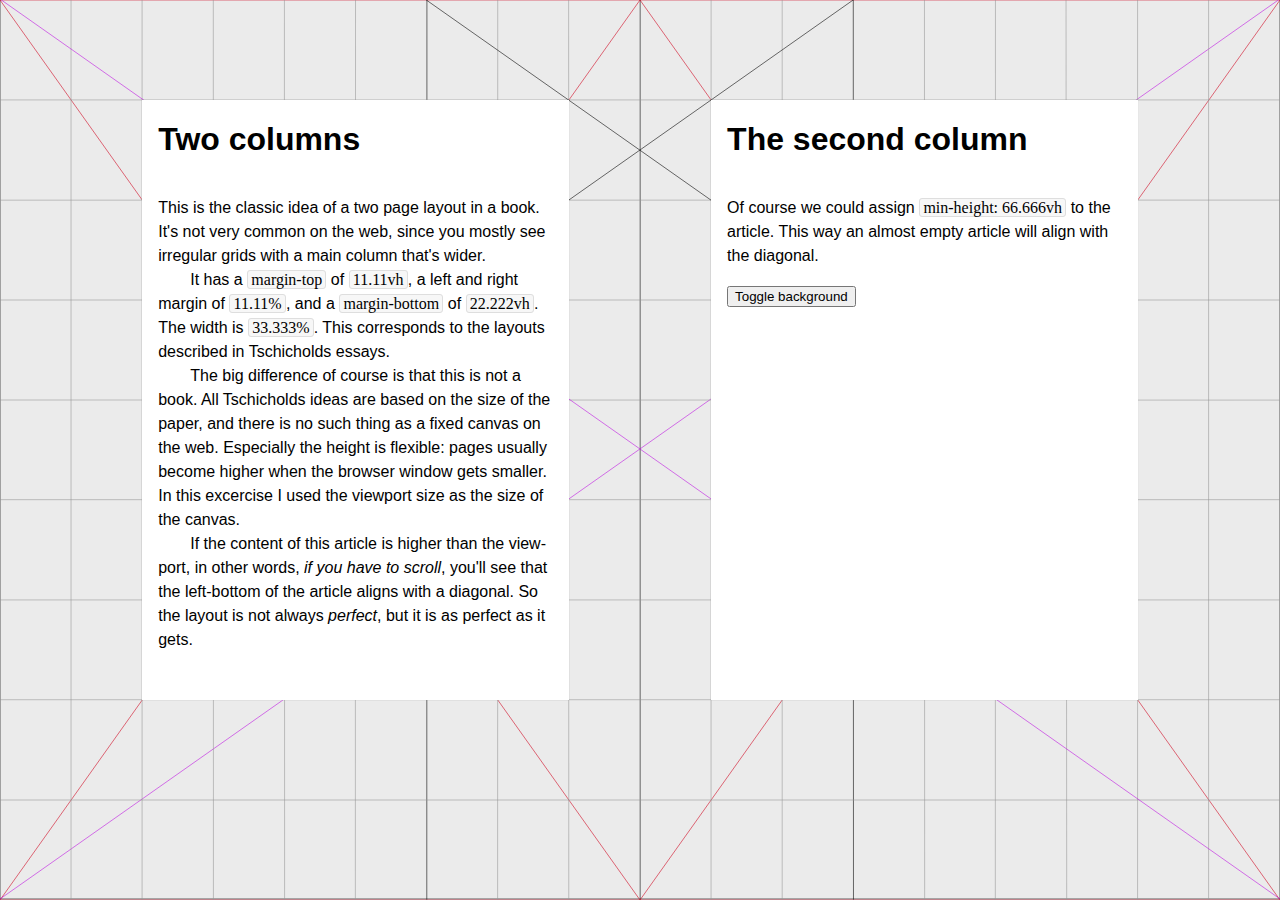
<file: eighteen-1/index.html>
<!doctype html>
<html lang="en">
<head>
	<meta charset="utf-8">
	<meta name="viewport" content="width=device-width, initial-scale=1">
	<title>Eighteen blocks — researching Jan Tschicholds theory</title>
	<link rel="stylesheet" href="http://fonts.typotheque.com/WF-023273-006956.css">
	<link rel="stylesheet" href="../css/typography.css">
<style>
body {
	margin: 0;
	padding: 0;
	background-color: #ebebeb;
	background-image: url(../sketch/complete-octavoformat.svg);
	background-size: 100% 100vh;
	background-attachment: fixed;
	background-position: 0 0;
}
body:target,
.flat {
	background: hsla(315,52%,24%,1);
}

article {
	float: left;
	margin: 11.1111vh 0% 22.2222vh 11.11111%;
	width: 33.3333%;
	box-sizing: border-box;
	min-height: 66.66666vh;
}
article + article {

}
</style>
</head>
<body id="g">

<article>
	<h1>Two columns</h1>
	<p>This is the classic idea of a two page layout in a book. It's not very common on the web, since you mostly see irregular grids with a main column that's wider.</p>
	<p>
		It has a <code>margin-top</code> of <code>11.11vh</code>, a left and right margin of <code>11.11%</code>, and a <code>margin-bottom</code> of <code>22.222vh</code>. The width is <code>33.333%</code>. This corresponds to the layouts described in Tschicholds essays.
	</p>
	<p>
		The big difference of course is that this is not a book. All Tschicholds ideas are based on the size of the paper, and there is no such thing as a fixed canvas on the web. Especially the height is flexible: pages usually become higher when the browser window gets smaller. In this excercise I used the viewport size as the size of the canvas.
	</p>
	<p>
		If the content of this article is higher than the viewport, in other words, <em>if you have to scroll</em>, you'll see that the left-bottom of the article aligns with a diagonal. So the layout is not always <em>perfect</em>, but it is as perfect as it gets.
	</p>
</article>
<article>
	<h1>The second column</h1>
	<p>
		Of course we could assign <code>min-height: 66.666vh</code> to the article. This way an almost empty article will align with the diagonal.
	</p>
	<form action="#g">
		<button id="toggle">Toggle background</button>
	</form>

</article>

<script>
document.getElementById('toggle').onclick = function(e){
	document.querySelector('body').classList.toggle('flat');
	e.preventDefault();
}
</script>
</body>
</html>
</file>
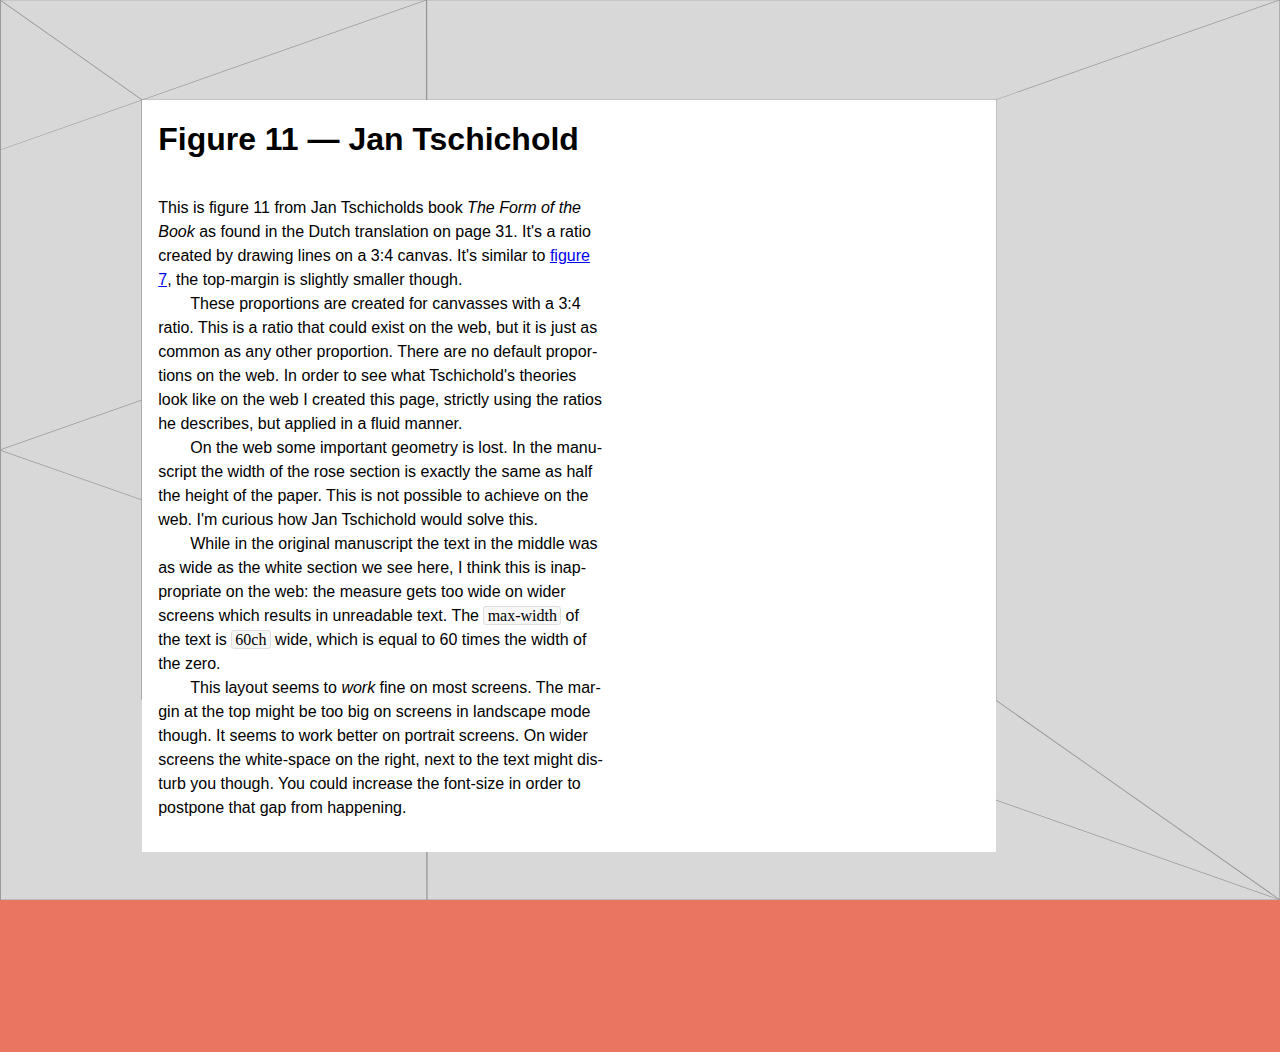
<file: figure-11/index.html>
<!doctype html>
<html lang="en">
<head>
	<meta charset="utf-8">
	<meta name="viewport" content="width=device-width, initial-scale=1">
	<title>Figure 11 — The Form of the Book — Jan Tschichold</title>
	<link rel="stylesheet" href="http://fonts.typotheque.com/WF-023273-006956.css">
	<link rel="stylesheet" href="../css/typography.css">
<style>
html {
    background-color: hsla(9,77%,65%,1) ;
	background-image: url(../sketch/half-octavoformat.svg);
	background-size: 100% 100vh;
	background-attachment: fixed;
	background-position: 0 0;
}
body {
    margin: 11.11111111vh 22.22222222% 22.22222222vh 11.11111111%;
    padding: 0;
    background: hsla(343,69%,63%,1);
}
@media (max-width: 30em) {
    body {
        font-size: .8em;
    }
}

</style>
</head>
<body>
<article>
    <h1>Figure 11 — Jan Tschichold</h1>
    <p>
        This is figure 11 from Jan Tschicholds book <cite>The Form of the Book</cite> as found in the Dutch translation on page 31. It's a ratio created by drawing lines on a 3:4 canvas. It's similar to <a href="../figure-7/">figure 7</a>, the top-margin is slightly smaller though.
    </p>
    <p>
        These proportions are created for canvasses with a 3:4 ratio. This is a ratio that could exist on the web, but it is just as common as any other proportion. There are no default proportions on the web. In order to see what Tschichold's theories look like on the web I created this page, strictly using the ratios he describes, but applied in a fluid manner.
    </p>
    <p>
        On the web some important geometry is lost. In the manuscript the width of the rose section is exactly the same as half the height of the paper. This is not possible to achieve on the web. I'm curious how Jan Tschichold would solve this.
    </p>
    <p>
        While in the original manuscript the text in the middle was as wide as the white section we see here, I think this is inappropriate on the web: the measure gets too wide on wider screens which results in unreadable text. The <code>max-width</code> of the text is <code>60ch</code> wide, which is equal to 60 times the width of the zero.
    </p>
    <p>
        This layout seems to <i>work</i> fine on most screens. The margin at the top might be too big on screens in landscape mode though. It seems to work better on portrait screens. On wider screens the white-space on the right, next to the text might disturb you though. You could increase the font-size in order to postpone that gap from happening.
    </p>
</article>

</body>
</html>
</file>
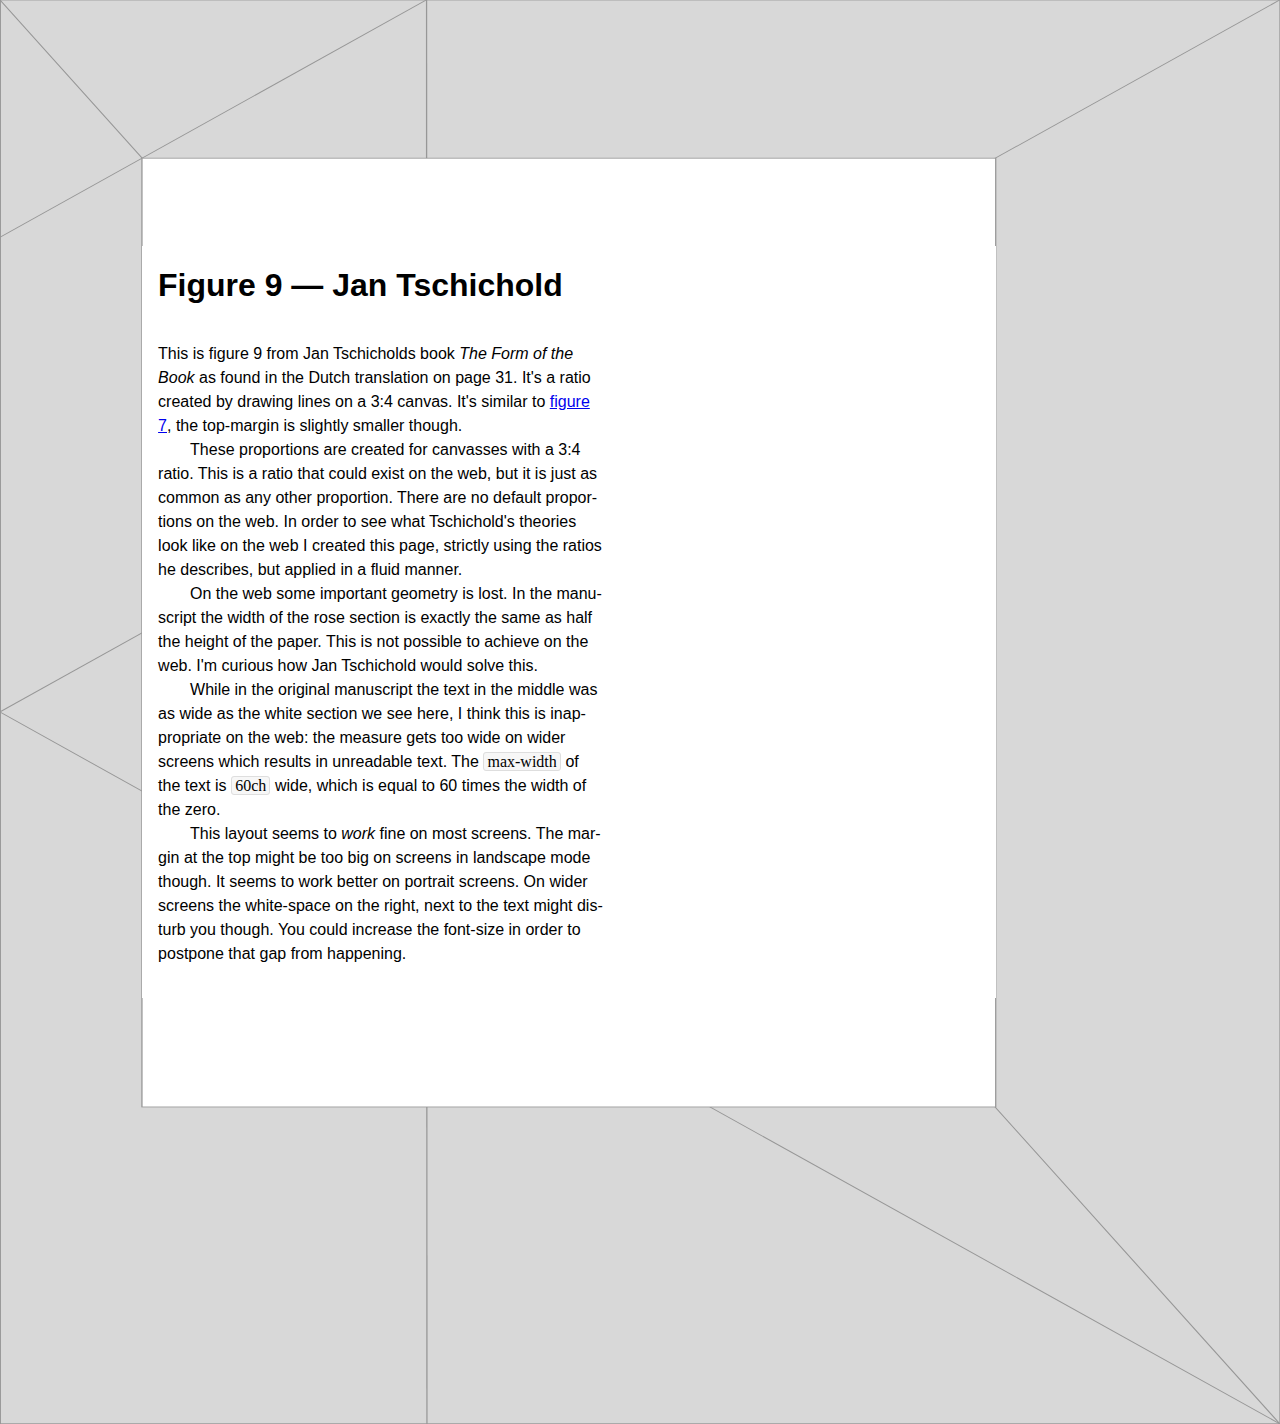
<file: figure-12/index.html>
<!doctype html>
<html lang="en">
<head>
	<meta charset="utf-8">
	<meta name="viewport" content="width=device-width, initial-scale=1">
	<title>Figure 9 — The Form of the Book — Jan Tschichold</title>
	<link rel="stylesheet" href="http://fonts.typotheque.com/WF-023273-006956.css">
	<link rel="stylesheet" href="../css/typography.css">
<style>
html {
    background-color: hsla(9,77%,65%,1) ;
	background-image: url(../sketch/half-octavoformat.svg);
	background-size: cover;
}
body {
    margin: 19.2% 22.2% 33.3% 11.1%;
    padding: 0;
    background: hsla(343,69%,63%,1);
}
@media (max-width: 30em) {
    body {
        font-size: .8em;
    }
}

</style>
</head>
<body>
<article>
    <h1>Figure 9 — Jan Tschichold</h1>
    <p>
        This is figure 9 from Jan Tschicholds book <cite>The Form of the Book</cite> as found in the Dutch translation on page 31. It's a ratio created by drawing lines on a 3:4 canvas. It's similar to <a href="../figure-7/">figure 7</a>, the top-margin is slightly smaller though.
    </p>
    <p>
        These proportions are created for canvasses with a 3:4 ratio. This is a ratio that could exist on the web, but it is just as common as any other proportion. There are no default proportions on the web. In order to see what Tschichold's theories look like on the web I created this page, strictly using the ratios he describes, but applied in a fluid manner.
    </p>
    <p>
        On the web some important geometry is lost. In the manuscript the width of the rose section is exactly the same as half the height of the paper. This is not possible to achieve on the web. I'm curious how Jan Tschichold would solve this.
    </p>
    <p>
        While in the original manuscript the text in the middle was as wide as the white section we see here, I think this is inappropriate on the web: the measure gets too wide on wider screens which results in unreadable text. The <code>max-width</code> of the text is <code>60ch</code> wide, which is equal to 60 times the width of the zero.
    </p>
    <p>
        This layout seems to <i>work</i> fine on most screens. The margin at the top might be too big on screens in landscape mode though. It seems to work better on portrait screens. On wider screens the white-space on the right, next to the text might disturb you though. You could increase the font-size in order to postpone that gap from happening.
    </p>
</article>
</body>
</html>
</file>
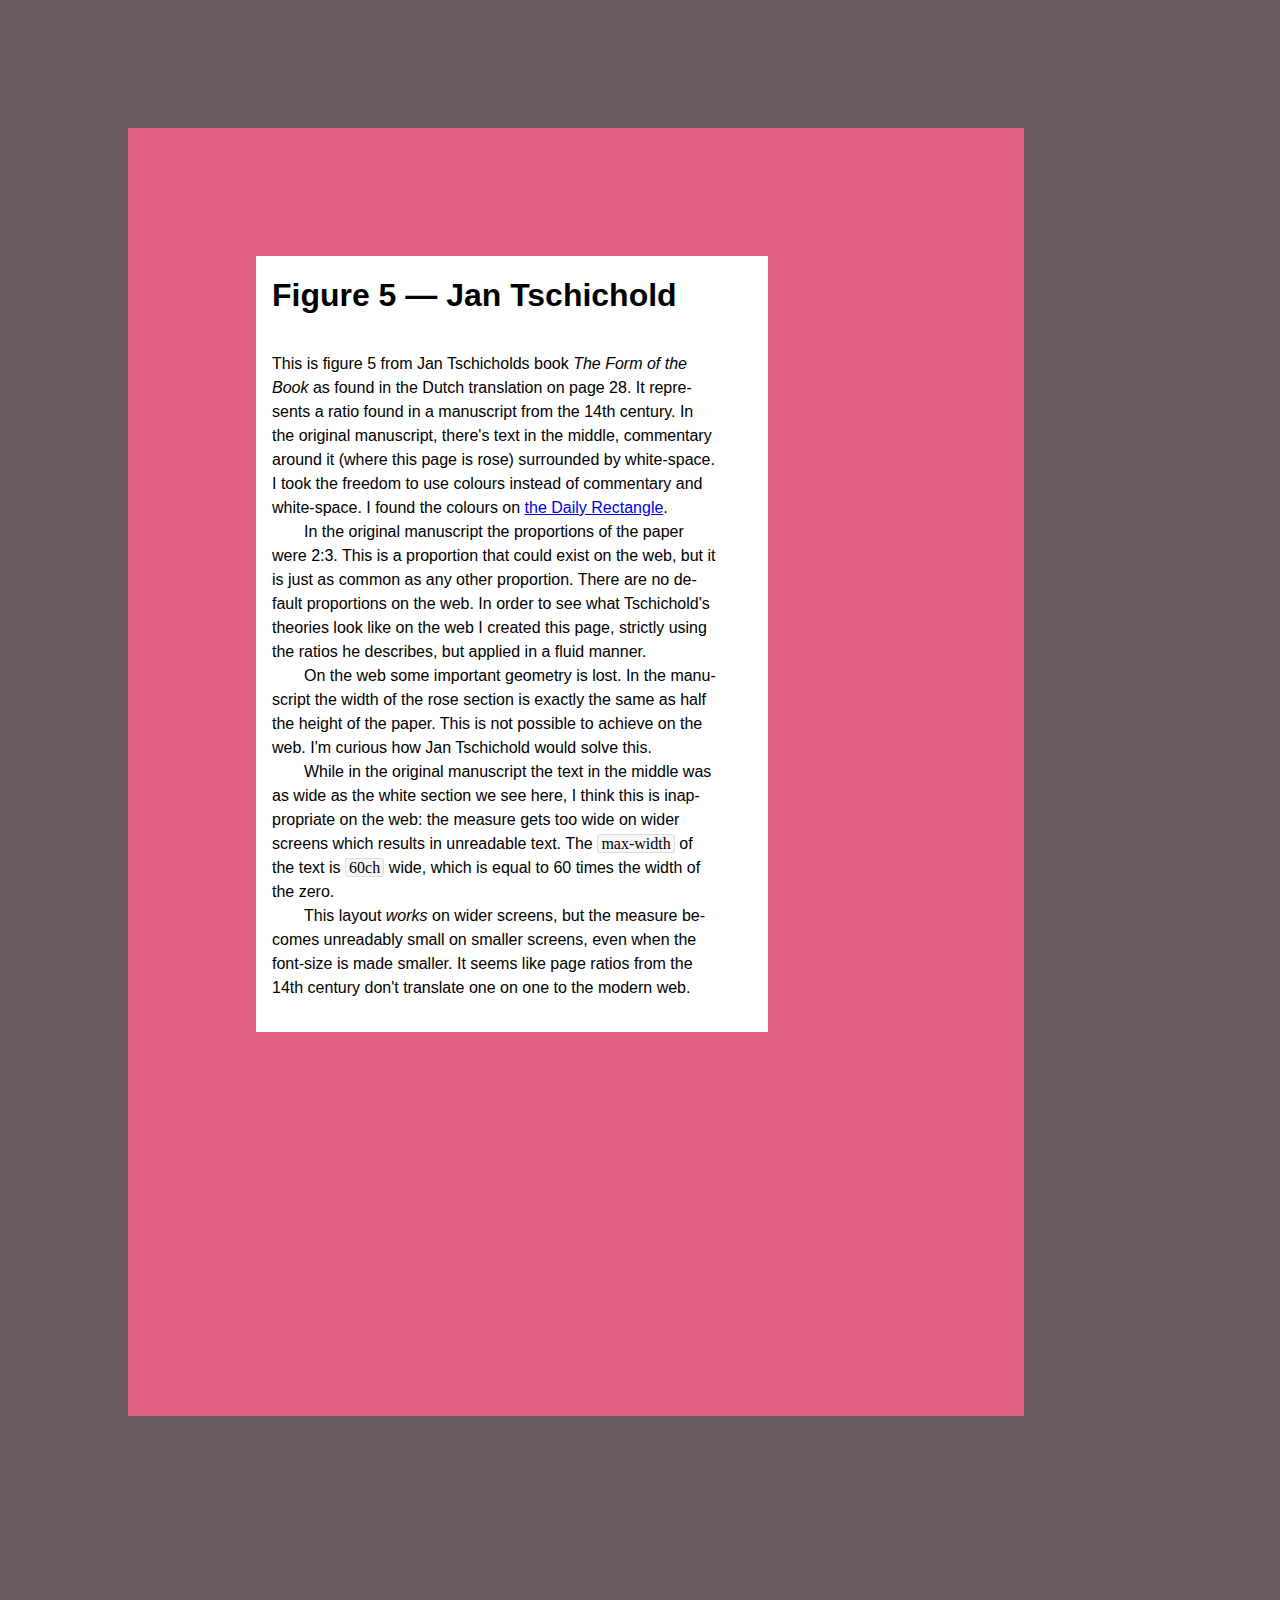
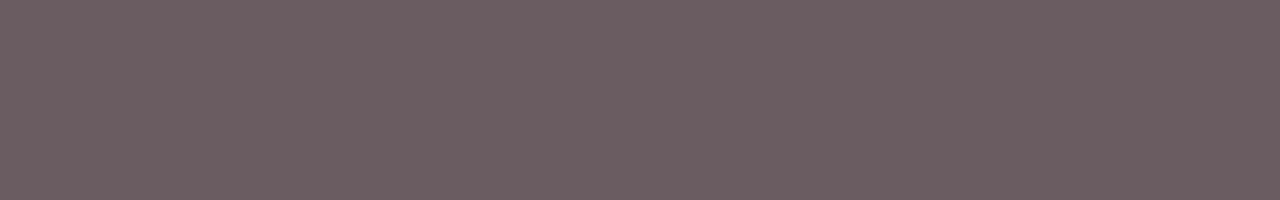
<file: figure-5/index.html>
<!doctype html>
<html lang="en">
<head>
	<meta charset="utf-8">
	<meta name="viewport" content="width=device-width, initial-scale=1">
	<title>Figure 5 — The Form of the Book — Jan Tschichold</title>
	<link rel="stylesheet" href="http://fonts.typotheque.com/WF-023273-006956.css">
	<link rel="stylesheet" href="../css/typography.css">
<style>
html {
    background: hsla(339,7%,39%,1);
}
body {
    margin: 10% 20% 30% 10%;
    padding: 10% 20% 30% 10%;
    background: hsla(343,69%,63%,1);
}
@media (max-width: 30em) {
    body {
        font-size: .8em;
    }
}

</style>
</head>
<body>
<article>
    <h1>Figure 5 — Jan Tschichold</h1>
    <p>
        This is figure 5 from Jan Tschicholds book <cite>The Form of the Book</cite> as found in the Dutch translation on page 28. It represents a ratio found in a manuscript from the 14th century. In the original manuscript, there's text in the middle, commentary around it (where this page is rose) surrounded by white-space. I took the freedom to use colours instead of commentary and white-space. I found the colours on <a href="http://ghehehe.nl/the-daily-rectangle/?i=1399964458-339-7-39-343-70-63-141-734.svg">the Daily Rectangle</a>.
    </p>
    <p>
        In the original manuscript the proportions of the paper were 2:3. This is a proportion that could exist on the web, but it is just as common as any other proportion. There are no default proportions on the web. In order to see what Tschichold's theories look like on the web I created this page, strictly using the ratios he describes, but applied in a fluid manner.
    </p>
    <p>
        On the web some important geometry is lost. In the manuscript the width of the rose section is exactly the same as half the height of the paper. This is not possible to achieve on the web. I'm curious how Jan Tschichold would solve this.
    </p>
    <p>
        While in the original manuscript the text in the middle was as wide as the white section we see here, I think this is inappropriate on the web: the measure gets too wide on wider screens which results in unreadable text. The <code>max-width</code> of the text is <code>60ch</code> wide, which is equal to 60 times the width of the zero.
    </p>
    <p>
        This layout <i>works</i> on wider screens, but the measure becomes unreadably small on smaller screens, even when the font-size is made smaller. It seems like page ratios from the 14th century don't translate one on one to the modern web.
    </p>
</article>
</body>
</html>
</file>
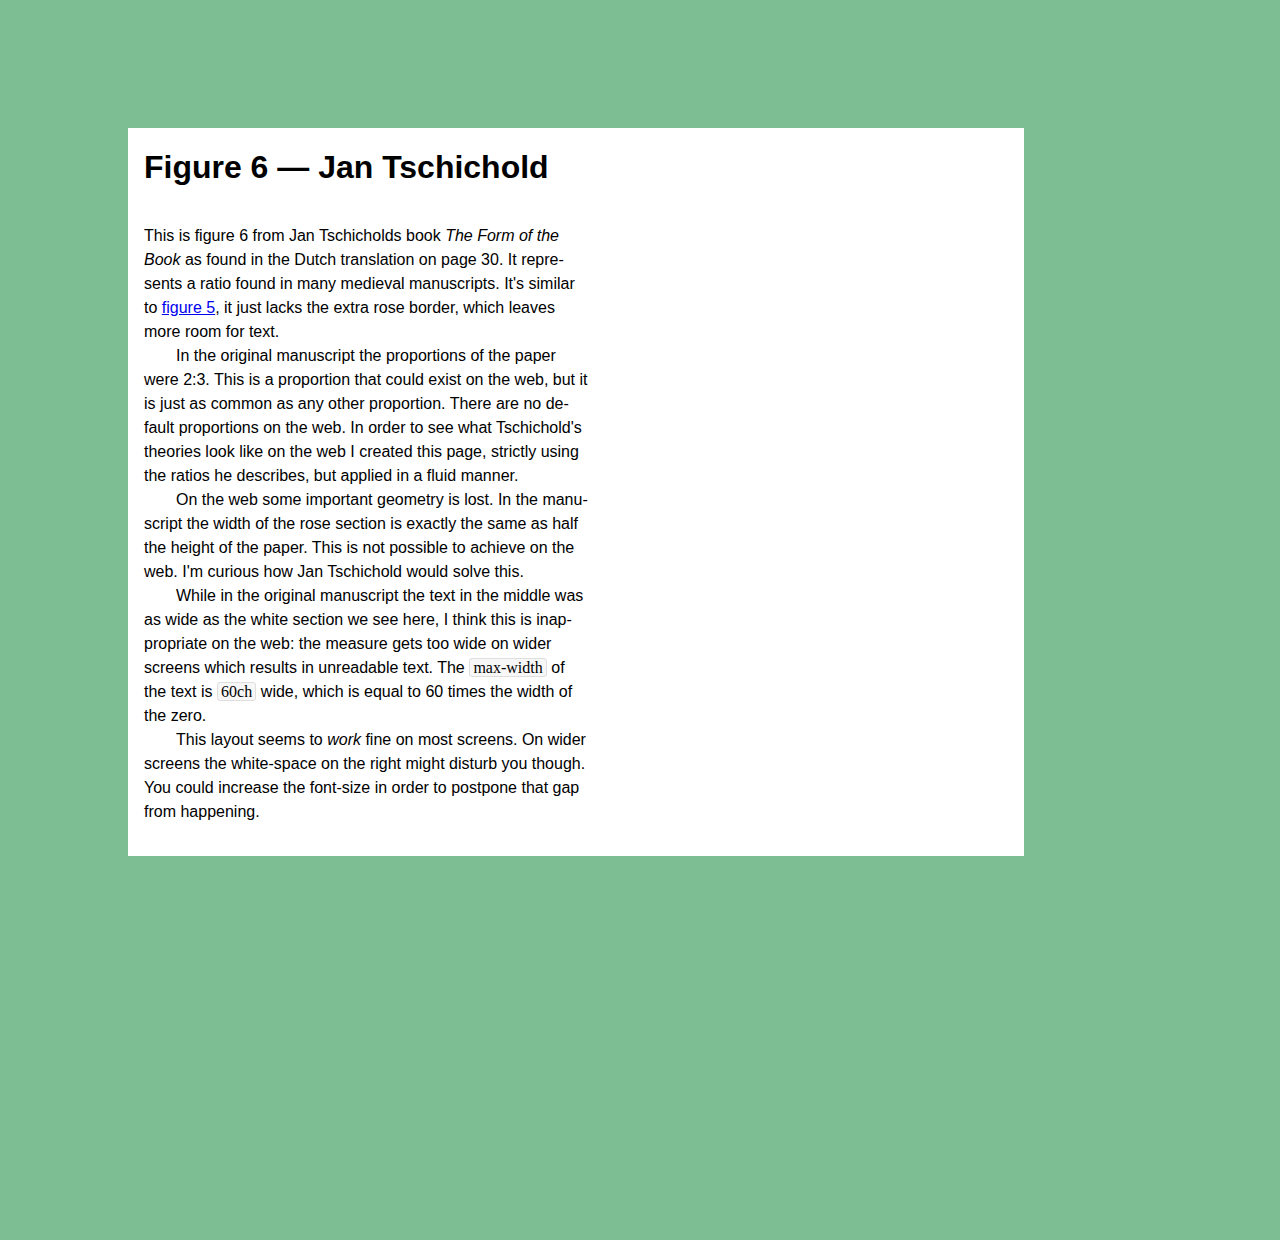
<file: figure-6/index.html>
<!doctype html>
<html lang="en">
<head>
	<meta charset="utf-8">
	<meta name="viewport" content="width=device-width, initial-scale=1">
	<title>Figure 6 — The Form of the Book — Jan Tschichold</title>
	<link rel="stylesheet" href="http://fonts.typotheque.com/WF-023273-006956.css">
	<link rel="stylesheet" href="../css/typography.css">
<style>
html {
    background: hsla(140,33%,62%,1);
}
body {
    margin: 10% 20% 30% 10%;
    padding: 0;
    background: hsla(343,69%,63%,1);
}
@media (max-width: 30em) {
    body {
        font-size: .8em;
    }
}

</style>
</head>
<body>
<article>
    <h1>Figure 6 — Jan Tschichold</h1>
    <p>
        This is figure 6 from Jan Tschicholds book <cite>The Form of the Book</cite> as found in the Dutch translation on page 30. It represents a ratio found in many medieval manuscripts. It's similar to <a href="../figure-5/">figure 5</a>, it just lacks the extra rose border, which leaves more room for text.
    </p>
    <p>
        In the original manuscript the proportions of the paper were 2:3. This is a proportion that could exist on the web, but it is just as common as any other proportion. There are no default proportions on the web. In order to see what Tschichold's theories look like on the web I created this page, strictly using the ratios he describes, but applied in a fluid manner.
    </p>
    <p>
        On the web some important geometry is lost. In the manuscript the width of the rose section is exactly the same as half the height of the paper. This is not possible to achieve on the web. I'm curious how Jan Tschichold would solve this.
    </p>
    <p>
        While in the original manuscript the text in the middle was as wide as the white section we see here, I think this is inappropriate on the web: the measure gets too wide on wider screens which results in unreadable text. The <code>max-width</code> of the text is <code>60ch</code> wide, which is equal to 60 times the width of the zero.
    </p>
    <p>
        This layout seems to <i>work</i> fine on most screens. On wider screens the white-space on the right might disturb you though. You could increase the font-size in order to postpone that gap from happening.
    </p>
</article>
</body>
</html>
</file>
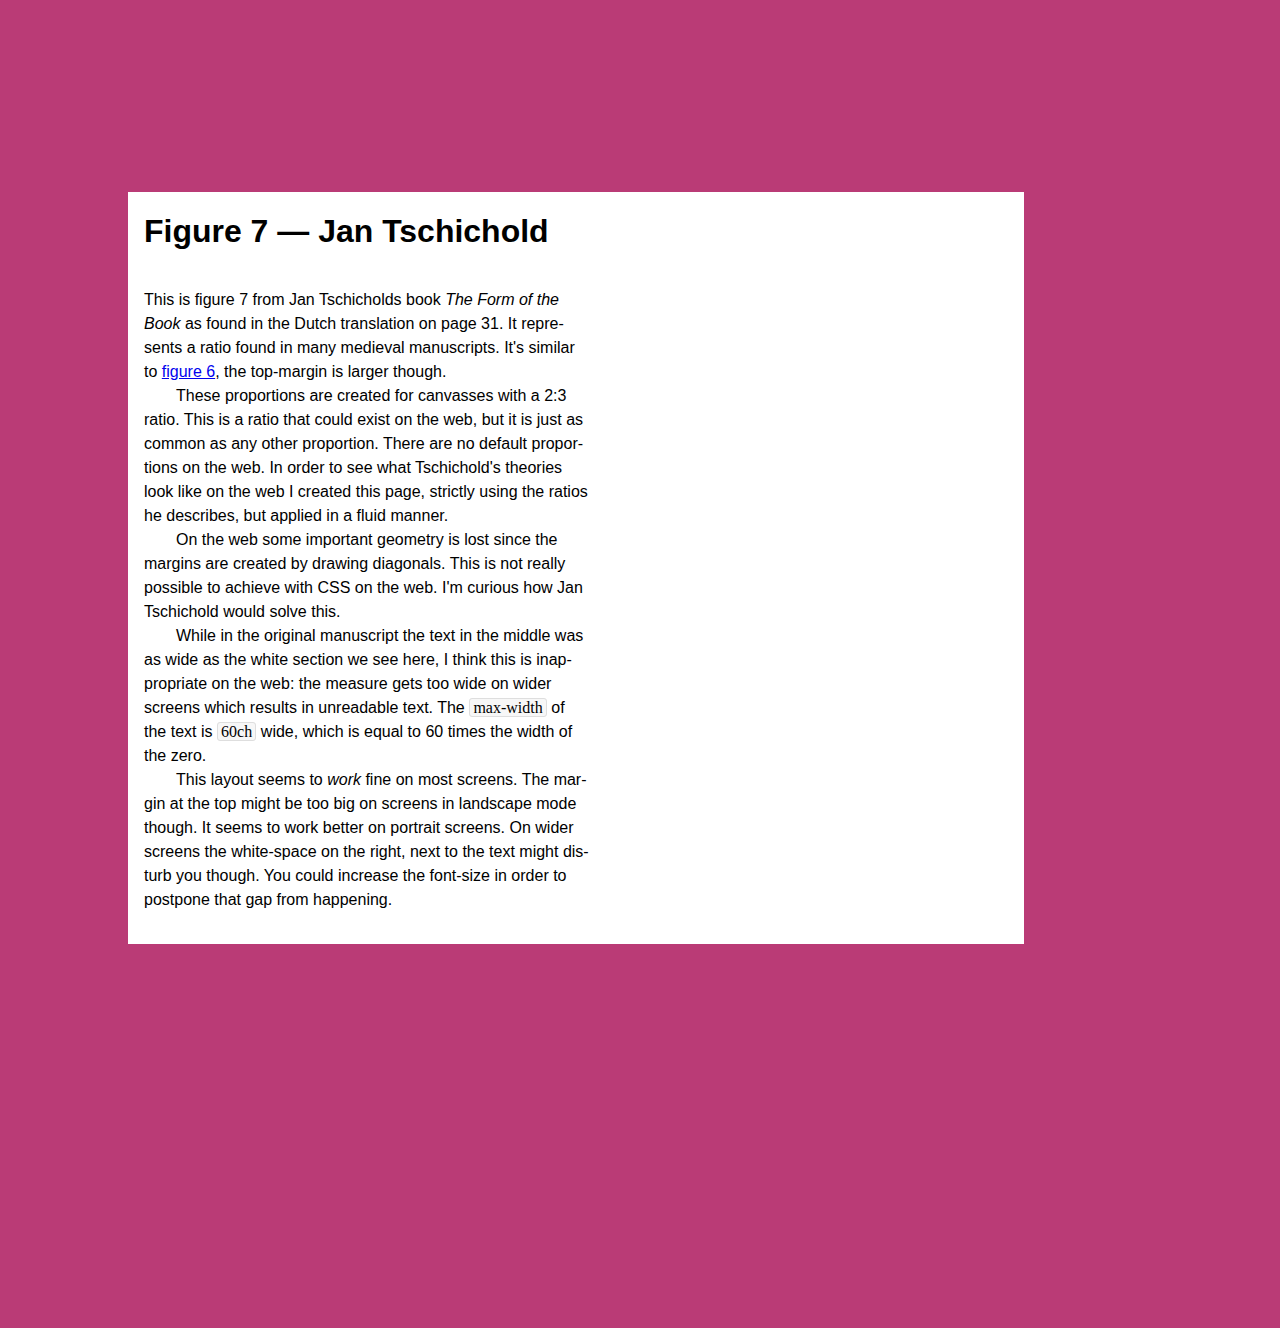
<file: figure-7/index.html>
<!doctype html>
<html lang="en">
<head>
	<meta charset="utf-8">
	<meta name="viewport" content="width=device-width, initial-scale=1">
	<title>Figure 7 — The Form of the Book — Jan Tschichold</title>
	<link rel="stylesheet" href="http://fonts.typotheque.com/WF-023273-006956.css">
	<link rel="stylesheet" href="../css/typography.css">
<style>
html {
    background: hsla(332,52%,48%,1);
}
body {
    margin: 15% 20% 30% 10%;
    padding: 0;
    background: hsla(343,69%,63%,1);
}
@media (max-width: 30em) {
    body {
        font-size: .8em;
    }
}

</style>
</head>
<body>
<article>
    <h1>Figure 7 — Jan Tschichold</h1>
    <p>
        This is figure 7 from Jan Tschicholds book <cite>The Form of the Book</cite> as found in the Dutch translation on page 31. It represents a ratio found in many medieval manuscripts. It's similar to <a href="../figure-5/">figure 6</a>, the top-margin is larger though.
    </p>
    <p>
        These proportions are created for canvasses with a 2:3 ratio. This is a ratio that could exist on the web, but it is just as common as any other proportion. There are no default proportions on the web. In order to see what Tschichold's theories look like on the web I created this page, strictly using the ratios he describes, but applied in a fluid manner.
    </p>
    <p>
        On the web some important geometry is lost since the margins are created by drawing diagonals. This is not really possible to achieve with CSS on the web. I'm curious how Jan Tschichold would solve this.
    </p>
    <p>
        While in the original manuscript the text in the middle was as wide as the white section we see here, I think this is inappropriate on the web: the measure gets too wide on wider screens which results in unreadable text. The <code>max-width</code> of the text is <code>60ch</code> wide, which is equal to 60 times the width of the zero.
    </p>
    <p>
        This layout seems to <i>work</i> fine on most screens. The margin at the top might be too big on screens in landscape mode though. It seems to work better on portrait screens. On wider screens the white-space on the right, next to the text might disturb you though. You could increase the font-size in order to postpone that gap from happening.
    </p>
</article>
</body>
</html>
</file>
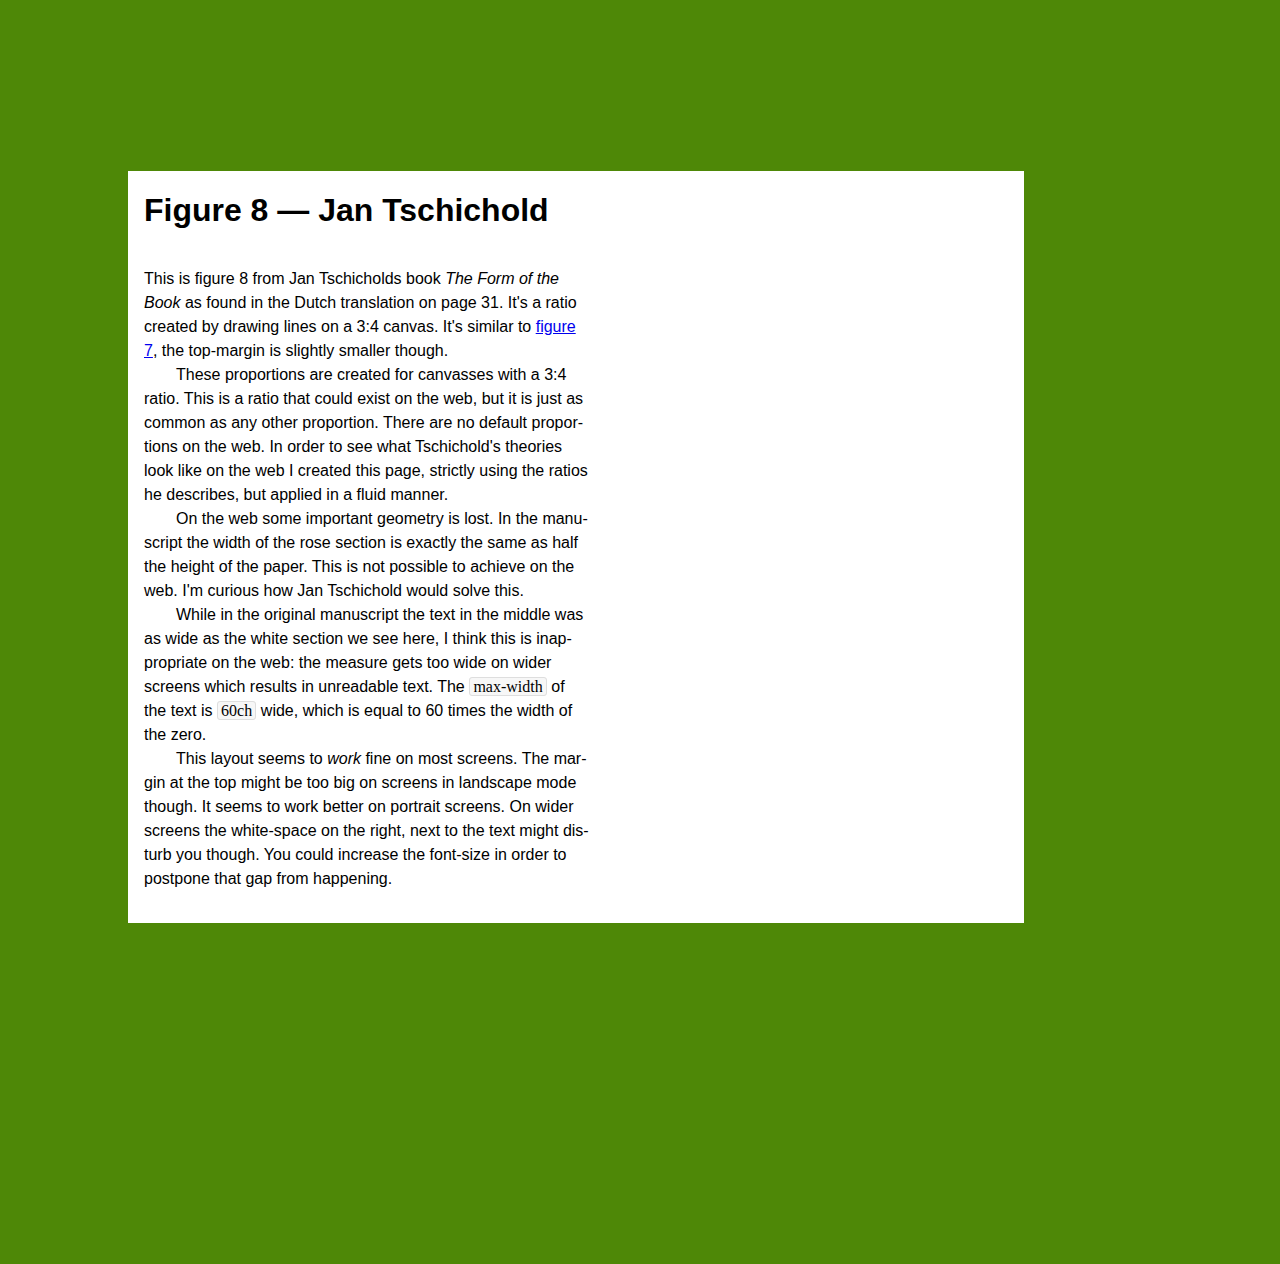
<file: figure-8/index.html>
<!doctype html>
<html lang="en">
<head>
	<meta charset="utf-8">
	<meta name="viewport" content="width=device-width, initial-scale=1">
	<title>Figure 8 — The Form of the Book — Jan Tschichold</title>
	<link rel="stylesheet" href="http://fonts.typotheque.com/WF-023273-006956.css">
	<link rel="stylesheet" href="../css/typography.css">
<style>
html {
    background: hsla(87,90%,28%,1);
}
body {
    margin: 13.333333333% 20% 26.666666667% 10%;
    padding: 0;
    background: hsla(343,69%,63%,1);
}
@media (max-width: 30em) {
    body {
        font-size: .8em;
    }
}

</style>
</head>
<body>
<article>
    <h1>Figure 8 — Jan Tschichold</h1>
    <p>
        This is figure 8 from Jan Tschicholds book <cite>The Form of the Book</cite> as found in the Dutch translation on page 31. It's a ratio created by drawing lines on a 3:4 canvas. It's similar to <a href="../figure-7/">figure 7</a>, the top-margin is slightly smaller though.
    </p>
    <p>
        These proportions are created for canvasses with a 3:4 ratio. This is a ratio that could exist on the web, but it is just as common as any other proportion. There are no default proportions on the web. In order to see what Tschichold's theories look like on the web I created this page, strictly using the ratios he describes, but applied in a fluid manner.
    </p>
    <p>
        On the web some important geometry is lost. In the manuscript the width of the rose section is exactly the same as half the height of the paper. This is not possible to achieve on the web. I'm curious how Jan Tschichold would solve this.
    </p>
    <p>
        While in the original manuscript the text in the middle was as wide as the white section we see here, I think this is inappropriate on the web: the measure gets too wide on wider screens which results in unreadable text. The <code>max-width</code> of the text is <code>60ch</code> wide, which is equal to 60 times the width of the zero.
    </p>
    <p>
        This layout seems to <i>work</i> fine on most screens. The margin at the top might be too big on screens in landscape mode though. It seems to work better on portrait screens. On wider screens the white-space on the right, next to the text might disturb you though. You could increase the font-size in order to postpone that gap from happening.
    </p>
</article>
</body>
</html>
</file>
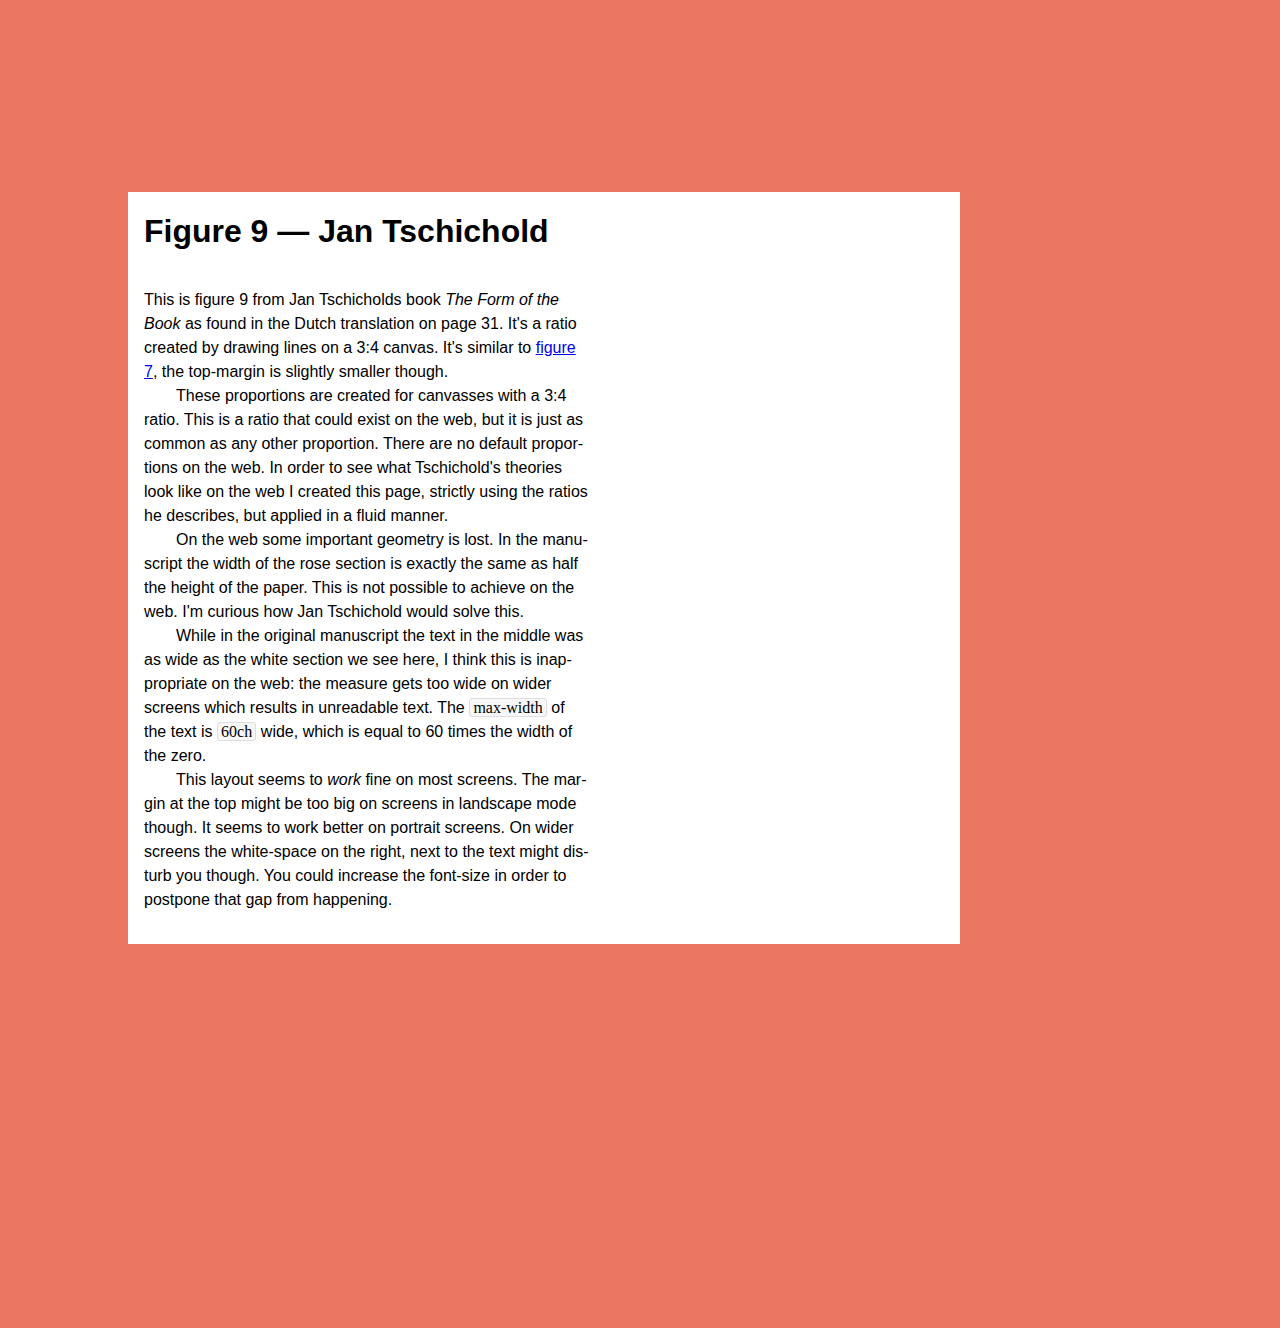
<file: figure-9/index.html>
<!doctype html>
<html lang="en">
<head>
	<meta charset="utf-8">
	<meta name="viewport" content="width=device-width, initial-scale=1">
	<title>Figure 9 — The Form of the Book — Jan Tschichold</title>
	<link rel="stylesheet" href="http://fonts.typotheque.com/WF-023273-006956.css">
	<link rel="stylesheet" href="../css/typography.css">
<style>
html {
    background: hsla(9,77%,65%,1);
}
body {
    margin: 15% 25% 30% 10%;
    padding: 0;
    background: hsla(343,69%,63%,1);
}
@media (max-width: 30em) {
    body {
        font-size: .8em;
    }
}

</style>
</head>
<body>
<article>
    <h1>Figure 9 — Jan Tschichold</h1>
    <p>
        This is figure 9 from Jan Tschicholds book <cite>The Form of the Book</cite> as found in the Dutch translation on page 31. It's a ratio created by drawing lines on a 3:4 canvas. It's similar to <a href="../figure-7/">figure 7</a>, the top-margin is slightly smaller though.
    </p>
    <p>
        These proportions are created for canvasses with a 3:4 ratio. This is a ratio that could exist on the web, but it is just as common as any other proportion. There are no default proportions on the web. In order to see what Tschichold's theories look like on the web I created this page, strictly using the ratios he describes, but applied in a fluid manner.
    </p>
    <p>
        On the web some important geometry is lost. In the manuscript the width of the rose section is exactly the same as half the height of the paper. This is not possible to achieve on the web. I'm curious how Jan Tschichold would solve this.
    </p>
    <p>
        While in the original manuscript the text in the middle was as wide as the white section we see here, I think this is inappropriate on the web: the measure gets too wide on wider screens which results in unreadable text. The <code>max-width</code> of the text is <code>60ch</code> wide, which is equal to 60 times the width of the zero.
    </p>
    <p>
        This layout seems to <i>work</i> fine on most screens. The margin at the top might be too big on screens in landscape mode though. It seems to work better on portrait screens. On wider screens the white-space on the right, next to the text might disturb you though. You could increase the font-size in order to postpone that gap from happening.
    </p>
</article>
</body>
</html>
</file>
<file: css/typography.css>
body {
    font: 100%/1.5 "Fedra Sans Screen Regular",helvetica,arial,sans-serif;
}
article {
    background: white;
    overflow: hidden;
    padding: 1em;
}
h1,
h2 {
    font-family: "Charlie Bold",helvetica,arial,sans-serif;
    margin: 0 0 1em;
    max-width: 20em;
    max-width: 50ch;
    font-size: 1.999396em;
}
h2 {
    margin: 1em 0;
    font-size: 1.414em;
}
h2 + p {
    margin: -1em 0 1em;
}
p {
    margin: 1em 0;
    max-width: 25em;
    max-width: 50ch;
    -webkit-hyphens: auto;
    -moz-hyphens: auto;
    hyphens: auto;
}
p + p {
    margin: -1em 0 1em;
    text-indent: 2em;
}

b,
em strong {
    font-family: "Fedra Sans Screen Bold", helvetica, arial, sans-serif;
    font-weight: bold;
    font-style: normal;
}
em, i, q, cite {
    font-family: "Fedra Sans Screen Italic", helvetica, arial, sans-serif;
    font-style: italic;
}
strong {
    font-family: "Fedra Sans Screen Bold Italic", helvetica, arial, sans-serif;
    font-style: italic;
    font-weight: bold;
}
code, pre, kbd {
    font-family: "Fedra Mono Screen Regular";
    font-weight: normal !important;
    font-style: normal !important;
}
p > code, kbd, pre {
    border: 1px solid hsl(0, 0%, 87%);
    background: hsl(0, 0%, 97%);
    border-radius: 0.188em;
    padding: 0 .2em;
}
pre {
    -moz-tab-size: 2;
	tab-size:2;
}
</file>
